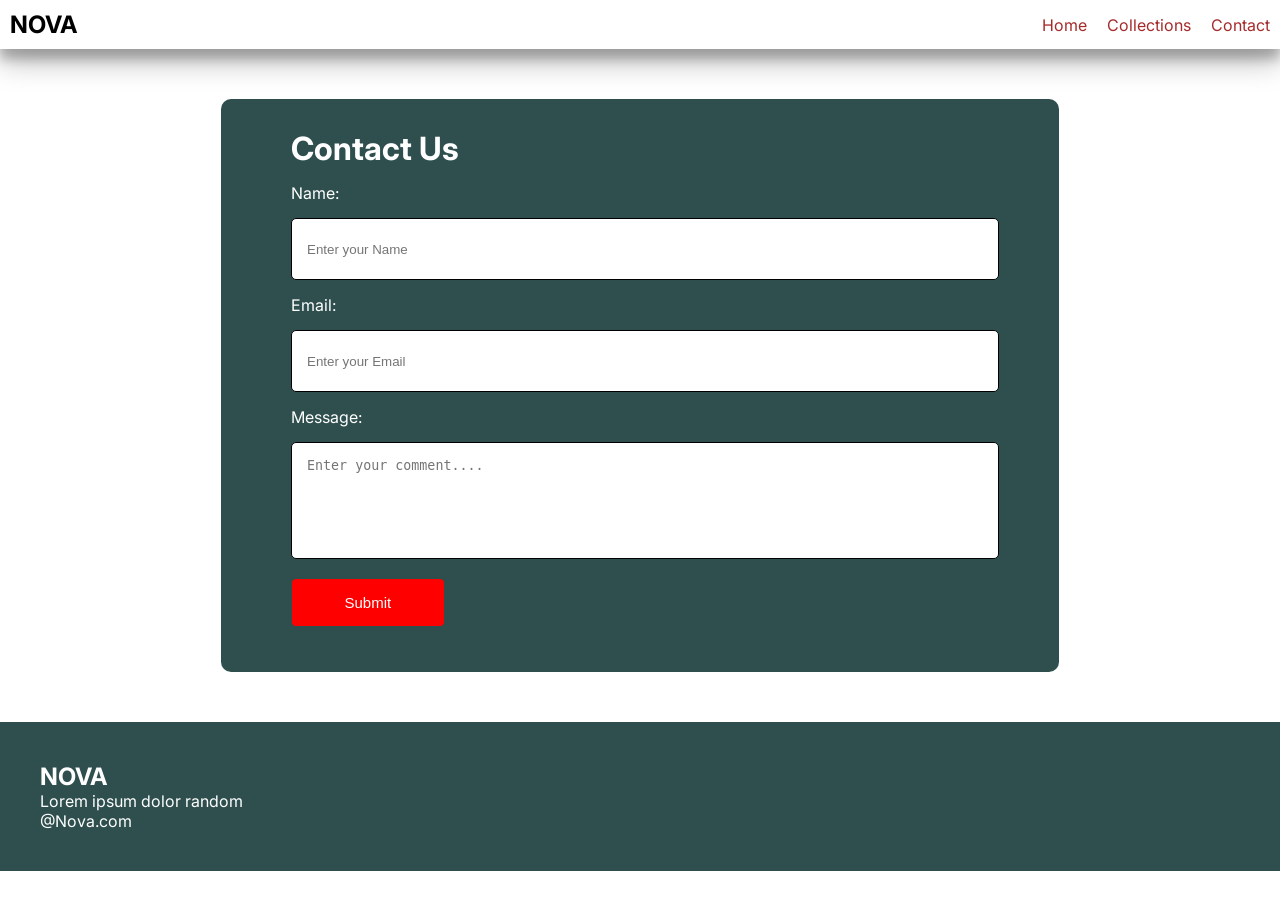
<file: Nova/contact.html>
<!DOCTYPE html>
<html lang="en">
<head>
    <meta charset="UTF-8">
    <meta name="viewport" content="width=device-width, initial-scale=1.0">
    <title>NOVA</title>

    <link rel="preconnect" href="https://fonts.googleapis.com">
<link rel="preconnect" href="https://fonts.gstatic.com" crossorigin>
<link href="https://fonts.googleapis.com/css2?family=Inter:opsz@14..32&display=swap" rel="stylesheet">

<link rel="stylesheet" href="style.css">
</head>
<body>
<nav class="navbar">
    <h1>NOVA</h1>
    <div class="nav-links">
        <p class="nav-link"><a href="index.html">Home</a></p>
        <p class="nav-link"><a href="collection.html">Collections</a></p>
        <p class="nav-link"><a href="contact.html">Contact</a></p>
    </div>
    <div class="nav-menu-toggle" onclick="shownav()">
        <p class="ash">Menu</p>
    </div>
</nav>

<!--side navbar-->

<div class="side-nav">
    <p  class="ash1"    style="text-align: right;" onclick="closenav()">x</p>
    <div class="side-nav-links">
        <p class="side-nav-link"><a href="index.html">Home</a></p>
        <p class="side-nav-link"><a href="collection.html">Collections</a></p>
        <p class="side-nav-link"><a href="contact.html">Contact</a></p>
    </div>
</div> 

<div class="contact-us">
    
    <form class="contact-form">
        <div class="contact"><h1>Contact Us</h1></div>

        <div class="contact">
            <label id="name" for="name">Name:</label>
            <input type="text" placeholder="Enter your Name" required>
        </div>

        <div class="contact">
            <label id="Email" for="Email">Email:</label>
            <input type="email" placeholder="Enter your Email" required>
        </div>

        <div class="contact">
            <label id="message" for="content">Message:</label>
            <textarea placeholder="Enter your comment...."></textarea>
        </div>

        <div class="contact">
            <button class="submit-contact">Submit</button>
        </div>
</form>
</div>





    <div class="footer">
        <div class="footer-con">
            <div class="footer-box">
        <h2>NOVA</h2>
        <p>Lorem ipsum dolor random</p>
        <p>@Nova.com</p>
    </div>
    </div>
    </div>




<script src="collection.js"></script>
</body>
</html>
</file>
<file: Nova/style.css>
*{
    padding:0px;
    margin:0%;
}

body{  
  font-family: "Inter", sans-serif;
  font-optical-sizing: auto;
  font-weight: 400;
  font-style: normal;
}

.navbar{
    display:flex;
    padding:10px;
    justify-content: space-between;
    align-items: center;
    box-shadow: rgba(0, 0, 0, 0.25) 0px 14px 28px, rgba(0, 0, 0, 0.22) 0px 10px 10px;

}

.nav-links{
    column-gap: 20px;
    display: flex;
    
}
.nav-link a{
    text-decoration: none;
    color:brown;
}

.nav-link a:hover{
    text-decoration: underline;
}
.nav-menu-toggle{
    display:none;

}
.ash1{
    font-size: larger;
    cursor: pointer;
}

.side-nav{
    background-color: darkslategrey;
    color:white;
    position:fixed;
    top:0%;
    left:-50%;
    width:40%;
    height: 100%;
    padding:20px;
    transition:2s;
}
.side-nav-link{
    margin-bottom: 20px;
}
.side-nav-links a{
    text-decoration: none;
    color:white;
}
.side-nav-links a:hover{
    text-decoration: underline;
}

.ash{
    cursor: pointer;
    color:brown;
    
}

/*header*/
.header{
    padding:50px;
    justify-content: center;
    display: flex;
    gap:50px;

}

.header-button{
    padding-bottom: 10px;
    padding-left: 20px;
    padding-right: 20px;
    padding-top: 10px;
    background-color: darkslategrey;
    color: white;
    margin-top: 10px;
    cursor: pointer;
}

.head-content1{
    padding-top: 100px;
    
}

.service{
    padding: 20px;;
}

.service-1{
    display: flex;
    justify-content: space-between;
    padding: 20px;
    align-items: center;
}

.service-2{
    display:flex;
    justify-content: space-between;
    align-items: center;
    gap: 20px;
}
.service-2 div{
    background-color: lightgrey;
    border-radius: 10px;
    padding:10px;
}

.new-arrival{
    display:flex;
    justify-content: space-around;
    flex-wrap: wrap;
}
 
.new-arrival-1{
    flex-basis: 20%;
    position: relative;
}

.new-arrival-button{
    padding-left: 10%;
    padding-right: 10%;
    padding-top: 5%;
    padding-bottom: 5%;
    margin-top: 10%;
    color:darkslategray;
    border-radius: 10px;
    position: absolute;
    top:50%;
    left:14%;
    border: none;
}


.most-wanted{
    display:flex;
    justify-content: space-around;
    flex-wrap: wrap;
}
 
.most-wanted-1{
    flex-basis: 20%;
    position: relative;
}
.most-wanted-1 button{
    padding-left: 10%;
    padding-right: 10%;
    padding-top: 5%;
    padding-bottom: 5%;
    margin-top: 10%;
    color:darkslategray;
    border-radius: 10px;
    position: absolute;
    top:50%;
    left:14%;
    border: none;
}

.news{
    display: flex;
    flex-direction: column;
    align-items: center;
    margin-top: 20px;
    padding:10px;
}

.news input{
    padding:12px;
    margin-bottom: 10px;
    margin-top: 10px;
    border-radius: 5px;
    border: solid black;
    width: 80vw;
}
.news button{
    padding-bottom: 5px;
    padding-top: 5px;
    padding-left: 10px;
    padding-right: 10px;
    color:beige;
    background-color: red;
    border-radius: 5px;
}

.footer{
    background-color: darkslategrey;
    color: white;
    padding:40px;
    margin-top: 20px;
    
    
}

.product-section{
    margin-top: 20px;
    
}

.product-search{
    width:80%;
    border:solid black 2px;
    border-radius: 20px;
    display: flex;
    justify-content: space-between;
    align-items: center;
    padding: 10px;
    margin: auto;

}

.product-search input{
    border: none;
    background-color: transparent;
    width:100%;
}

.product-search input:focus{
    outline: none;
}

.products{
    padding:10px;
    justify-content: space-around;
    flex-wrap: wrap;
    display: flex;
    gap:10px;
}

.product-box{
    flex-basis: 20%;
    text-align: center;
    margin-top: 10px;
}

.product-box img{
border-radius: 10px;
}

.contact-us{
    text-align: center;
    
}



.contact-form{
    background-color: darkslategrey;
    color:white;
    max-width:60%;
    margin: 50px auto;
    padding:30px 0px 30px 70px;
    border-radius: 10px;
    border: none;
    
}

.contact{
    text-align: left;
    margin-bottom: 15px;
}

.contact-form label{
    display:block;
    margin-bottom: 15px;

}

.contact-form input{
    border:1px solid black;
    border-radius:5px;
    width:90%;
    height:50px;
    padding:5px 0px 5px 15px;

}

.contact-form textarea{
    border:1px solid black;
    border-radius:5px;
    width:90%;
    height:100px;
    padding-left:15px;
    padding-top: 15px;
    resize:none;

}

.contact-form input,textarea:focus{
    border:1px solid black;
    outline:none;
}

.submit-contact{
      background-color: red;
      color: white;
      padding:15px 10px 15px 10px;
      border-radius: 5px;
      border: 1px solid darkslategrey;
      outline:none;
      width:20%;
      font-size: 15px;
}


.submit-contact:hover{
    cursor: pointer;
}
















@media screen and (max-width:700px){
    .nav-menu-toggle{
        display: block;
    }
    .nav-link{
        display: none;
    }
    .header-image{
        display:none;
    }
    .service-1{
        display: none;
    }
    .service-2{
        flex-direction: column;
    }
}
</file>
